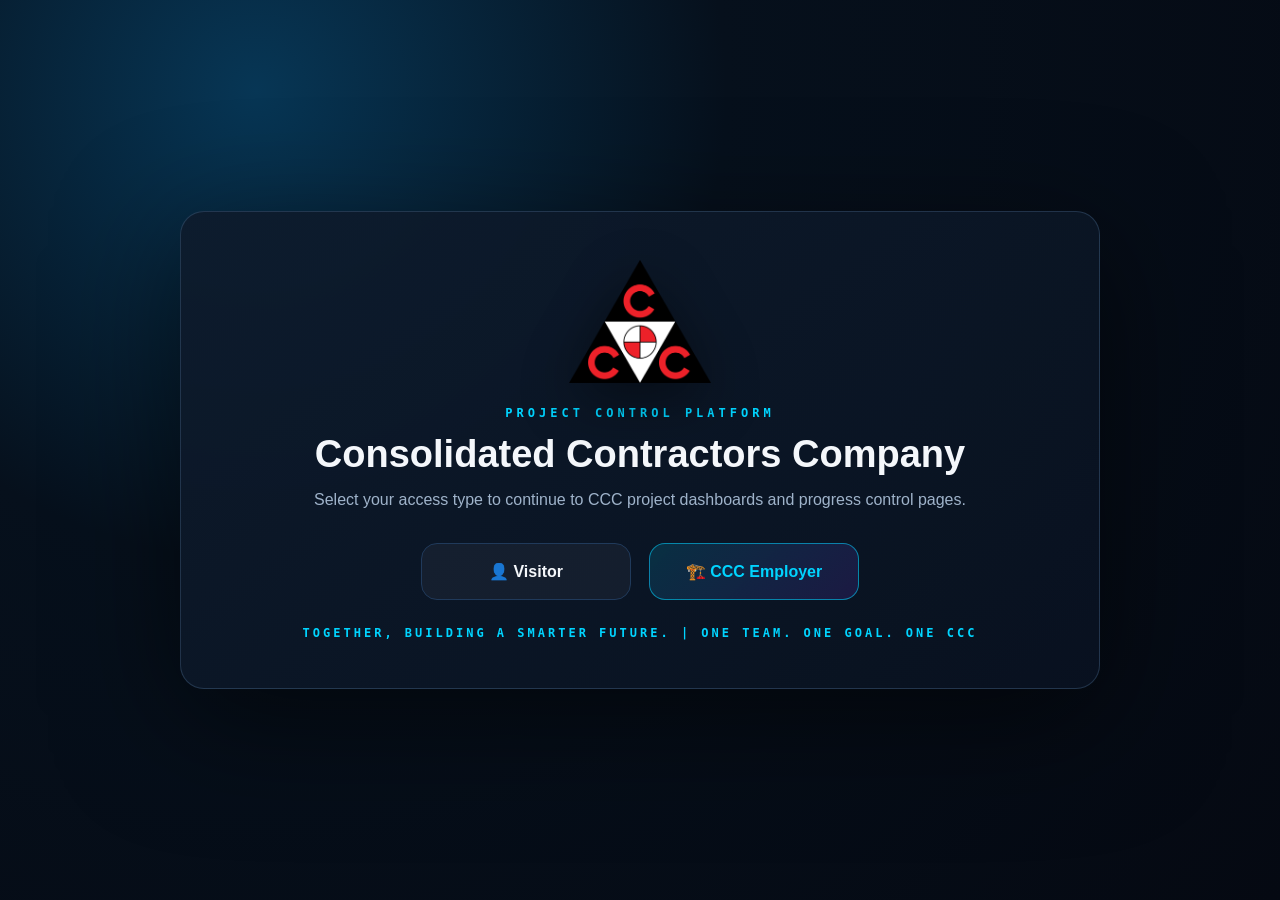
<file: index.html>
<!doctype html><html><head><meta charset="utf-8"><meta name="viewport" content="width=device-width,initial-scale=1"><title>CCC Project Control Platform</title><link rel="stylesheet" href="/assets/portal.css"></head><body class="portal-body"><main class="portal-shell"><section class="portal-card"><img class="portal-logo" src="/assets/ccc-logo.png" alt="CCC"><div class="portal-kicker">PROJECT CONTROL PLATFORM</div><h1>Consolidated Contractors Company</h1><p>Select your access type to continue to CCC project dashboards and progress control pages.</p><div class="portal-actions"><a class="portal-btn" href="/dashboard.html?visitor=1">👤 Visitor</a><a class="portal-btn primary" href="/login.html">🏗️ CCC Employer</a></div><div class="portal-foot">TOGETHER, BUILDING A SMARTER FUTURE. | ONE TEAM. ONE GOAL. ONE CCC</div></section></main></body></html>
</file>
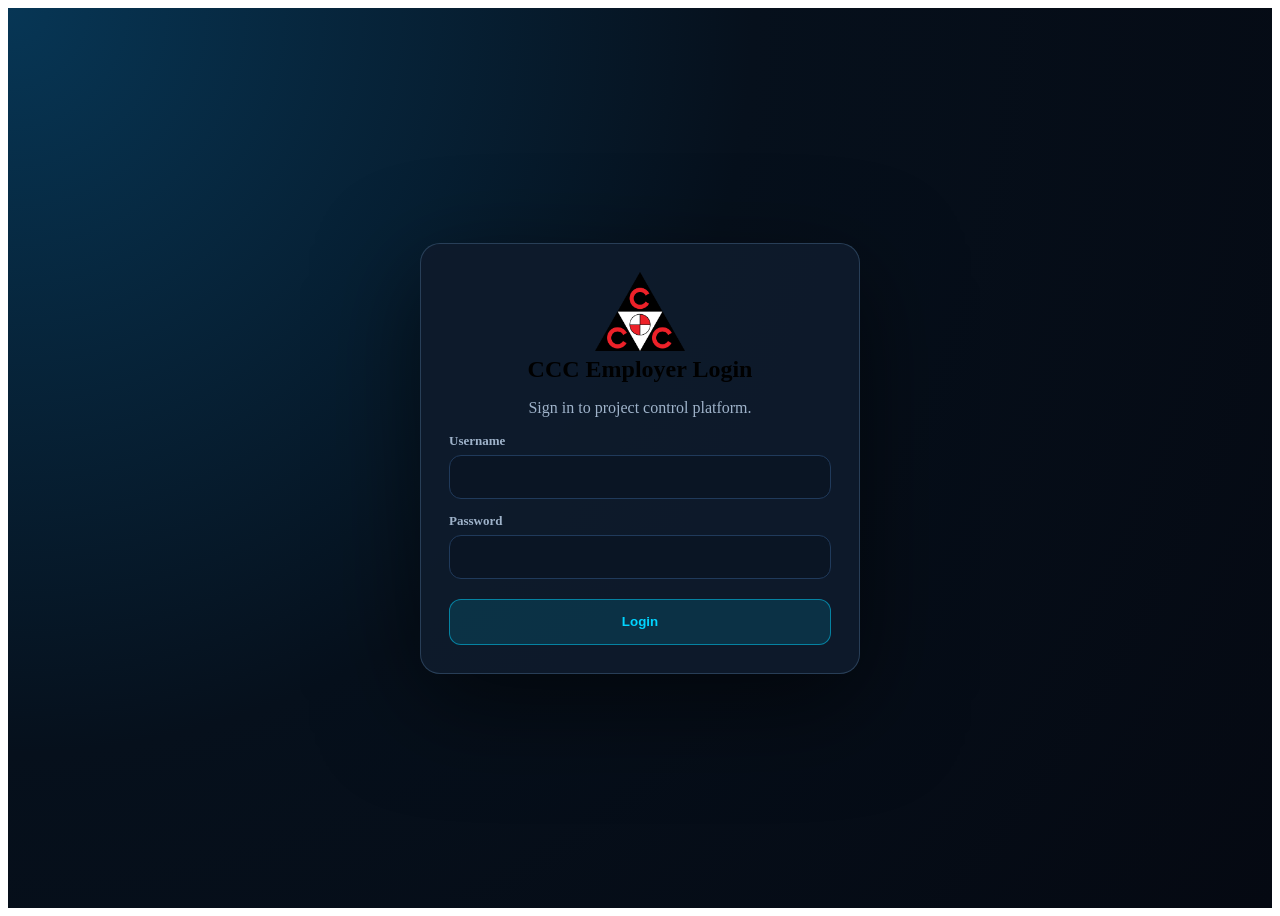
<file: login.html>
<!doctype html><html><head><meta charset="utf-8"><meta name="viewport" content="width=device-width,initial-scale=1"><title>CCC Login</title><link rel="stylesheet" href="/assets/portal.css"></head><body><main class="login-wrap"><section class="login-box"><div style="text-align:center"><img src="/assets/ccc-logo.png" style="width:90px;height:80px;object-fit:contain"><h1>CCC Employer Login</h1><p style="color:#9fb3ca">Sign in to project control platform.</p></div><div id="msg"></div><label>Username</label><input id="username" autocomplete="username"><label>Password</label><input id="password" type="password" autocomplete="current-password"><button class="login-btn" id="loginBtn">Login</button></section></main><script src="/assets/portal.js"></script><script>
const q=new URLSearchParams(location.search);
const next=normalizePortalNext(q.get('next')||'/projects.html');
async function doLogin(){
  const msg=document.getElementById('msg');
  const btn=document.getElementById('loginBtn');
  msg.innerHTML=''; btn.disabled=true; btn.textContent='Logging in...';
  try{
    const data=await api('/api/auth/login',{method:'POST',body:JSON.stringify({username:username.value.trim(),password:password.value})});
    setPortalAuth(data.token,data.user);
    sessionStorage.removeItem('cccVisitorMode');
    location.replace(next);
  }catch(e){
    msg.innerHTML='<div class="msg err">Login failed: '+(e.data?.error||e.message)+'</div>';
  }finally{
    btn.disabled=false; btn.textContent='Login';
  }
}
document.getElementById('loginBtn').onclick=doLogin;
password.addEventListener('keydown',e=>{if(e.key==='Enter')doLogin();});
username.addEventListener('keydown',e=>{if(e.key==='Enter')password.focus();});
</script></body></html>
</file>
<file: assets/portal.css>
:root{--bg:#06101c;--panel:#0e1b2c;--panel2:#13243a;--line:#203a5b;--cyan:#00d4ff;--text:#f4f7fb;--muted:#9fb3ca;--green:#16c784;--orange:#f59e0b;--red:#ef4444;--purple:#7c3aed;}
*{box-sizing:border-box} body.portal-body{margin:0;min-height:100vh;background:radial-gradient(circle at 20% 10%,#073655 0,#06101c 36%,#050912 100%);color:var(--text);font-family:Inter,Arial,sans-serif;}
a{color:inherit} .portal-shell{min-height:100vh;display:flex;align-items:center;justify-content:center;padding:24px} .portal-card{width:min(920px,95vw);background:linear-gradient(145deg,rgba(14,27,44,.92),rgba(9,18,33,.92));border:1px solid rgba(120,170,220,.22);box-shadow:0 30px 120px rgba(0,0,0,.55);border-radius:24px;padding:48px;text-align:center}.portal-logo{width:142px;height:124px;object-fit:contain;filter:drop-shadow(0 14px 28px rgba(0,0,0,.45))}.portal-kicker{font-family:monospace;color:var(--cyan);letter-spacing:4px;font-weight:800;font-size:12px;margin-top:18px}.portal-card h1{font-size:38px;line-height:1.1;margin:14px 0 10px}.portal-card p{color:var(--muted);font-size:16px}.portal-actions{display:flex;gap:18px;justify-content:center;margin-top:34px;flex-wrap:wrap}.portal-btn{min-width:210px;padding:18px 24px;border-radius:16px;border:1px solid var(--line);background:rgba(255,255,255,.04);font-weight:900;text-decoration:none;cursor:pointer;font-size:16px}.portal-btn.primary{border-color:rgba(0,212,255,.55);background:linear-gradient(135deg,rgba(0,212,255,.14),rgba(124,58,237,.16));color:var(--cyan)}.portal-foot{font-family:monospace;letter-spacing:3px;color:var(--cyan);font-size:12px;font-weight:800;margin-top:26px}.top-shell{min-height:100vh;background:#f6f7f9;color:#0d1724}.fms-bar{height:44px;background:#182322;color:white;display:flex;align-items:center;padding:0 18px;gap:0;box-shadow:0 2px 8px rgba(0,0,0,.18)}.fms-logo{font-size:22px;font-weight:900;margin-right:28px;letter-spacing:-.4px}.fms-logo span{color:#e21b2d}.fms-menu{display:flex;height:100%;align-items:stretch}.fms-item{position:relative;display:flex;align-items:center;padding:0 22px;font-weight:800;font-size:14px;cursor:pointer;text-decoration:none}.fms-item:hover,.fms-item.active{background:#fff;color:#182322}.fms-drop{display:none;position:absolute;top:44px;left:0;background:white;color:#111;border:1px solid #c9ced6;min-width:310px;padding:18px 20px;box-shadow:0 14px 30px rgba(0,0,0,.22);z-index:50}.fms-item:hover .fms-drop{display:block}.drop-section{padding:6px 0 12px;border-bottom:1px solid #e4e7eb;margin-bottom:10px}.drop-title{color:#1b75d0;font-weight:900;margin-bottom:8px}.drop-link{display:block;padding:7px 4px;text-decoration:none;color:#111;font-weight:600}.drop-link:hover{color:#0078d4;text-decoration:underline}.project-select{margin-left:auto;display:flex;align-items:center;gap:8px}.project-select select{height:28px;border:1px solid #999;background:white;color:#111;min-width:160px}.workspace{padding:36px}.project-card{background:white;border:1px solid #ccd4de;min-height:310px;padding:36px;box-shadow:0 1px 3px rgba(0,0,0,.08)}.project-grid{display:grid;grid-template-columns:1fr 1fr;gap:70px;max-width:1040px}.blue-link{color:#1b75d0;text-decoration:none;font-weight:700}.blue-link:hover{text-decoration:underline}.login-wrap{min-height:100vh;display:flex;align-items:center;justify-content:center;background:radial-gradient(circle at top left,#073655,#06101c 48%,#050912);padding:20px}.login-box{width:min(440px,95vw);background:rgba(14,27,44,.94);border:1px solid rgba(120,170,220,.25);border-radius:20px;padding:28px;box-shadow:0 30px 100px rgba(0,0,0,.55)}.login-box h1{margin:0 0 8px}.login-box label{display:block;margin-top:14px;color:var(--muted);font-size:13px;font-weight:800}.login-box input{width:100%;height:44px;margin-top:6px;border:1px solid var(--line);border-radius:12px;background:#0a1524;color:white;padding:0 14px}.login-btn{margin-top:20px;width:100%;height:46px;border:1px solid rgba(0,212,255,.5);border-radius:12px;background:rgba(0,212,255,.13);color:var(--cyan);font-weight:900;cursor:pointer}.msg.err{margin-top:12px;background:rgba(239,68,68,.15);border:1px solid rgba(239,68,68,.35);color:#fecaca;padding:10px;border-radius:10px}@media(max-width:760px){.portal-card{padding:28px}.fms-bar{height:auto;flex-wrap:wrap;padding:8px}.fms-menu{flex-wrap:wrap}.fms-item{height:38px}.project-grid{grid-template-columns:1fr;gap:24px}}


/* === V3 Professional portal/navigation polish === */
body.top-shell{background:#d4dae2;color:#111827;}
.fms-bar{height:48px;background:#182321;color:#fff;border-bottom:2px solid #2f3f3d;padding:0 22px;gap:0;}
.fms-logo{display:flex;align-items:center;gap:10px;font-size:20px;font-weight:900;margin-right:28px;letter-spacing:.1px;white-space:nowrap;}
.fms-logo img{width:34px;height:34px;object-fit:contain;filter:drop-shadow(0 1px 2px rgba(0,0,0,.65));}
.fms-logo span{color:#ef233c;}
.fms-item{height:48px;}
.project-select{margin-left:auto;font-weight:900;}
.profile-menu{position:relative;height:48px;display:flex;align-items:center;margin-left:16px;}
.profile-btn{height:32px;border:1px solid rgba(255,255,255,.25);background:#243230;color:#fff;border-radius:4px;padding:0 12px;font-weight:800;cursor:pointer;}
.profile-drop{display:none;position:absolute;right:0;top:48px;min-width:210px;background:#fff;color:#111;border:1px solid #c9ced6;box-shadow:0 14px 30px rgba(0,0,0,.22);z-index:80;padding:8px;}
.profile-menu:hover .profile-drop{display:block;}
.profile-drop a,.profile-drop button{display:block;width:100%;text-align:left;border:0;background:#fff;color:#111;padding:9px 10px;font-weight:700;text-decoration:none;cursor:pointer;border-radius:4px;}
.profile-drop a:hover,.profile-drop button:hover{background:#eef3f8;color:#0b65c2;}
.workspace{padding:34px 42px;min-height:calc(100vh - 48px);background:#d4dae2;}
.project-card.project-home-card{min-height:calc(100vh - 120px);display:flex;align-items:center;justify-content:center;background:#d4dae2;border:1px solid #b7c0ca;box-shadow:inset 0 1px 0 rgba(255,255,255,.35);}
.home-logo-panel{text-align:center;opacity:.98;}
.home-logo-panel img{width:min(360px,48vw);max-height:310px;object-fit:contain;filter:drop-shadow(0 22px 35px rgba(0,0,0,.22));}
.home-logo-panel .home-title{font-size:28px;font-weight:900;letter-spacing:.5px;margin-top:18px;color:#1a232e;}
.home-logo-panel .home-sub{font-size:14px;font-weight:800;letter-spacing:2px;color:#52606f;text-transform:uppercase;margin-top:8px;}
@media(max-width:760px){.fms-bar{height:auto;gap:8px}.profile-menu{height:38px}.profile-drop{top:38px}.project-select{width:100%;margin-left:0}.workspace{padding:18px}.home-logo-panel img{width:72vw}}
</file>
